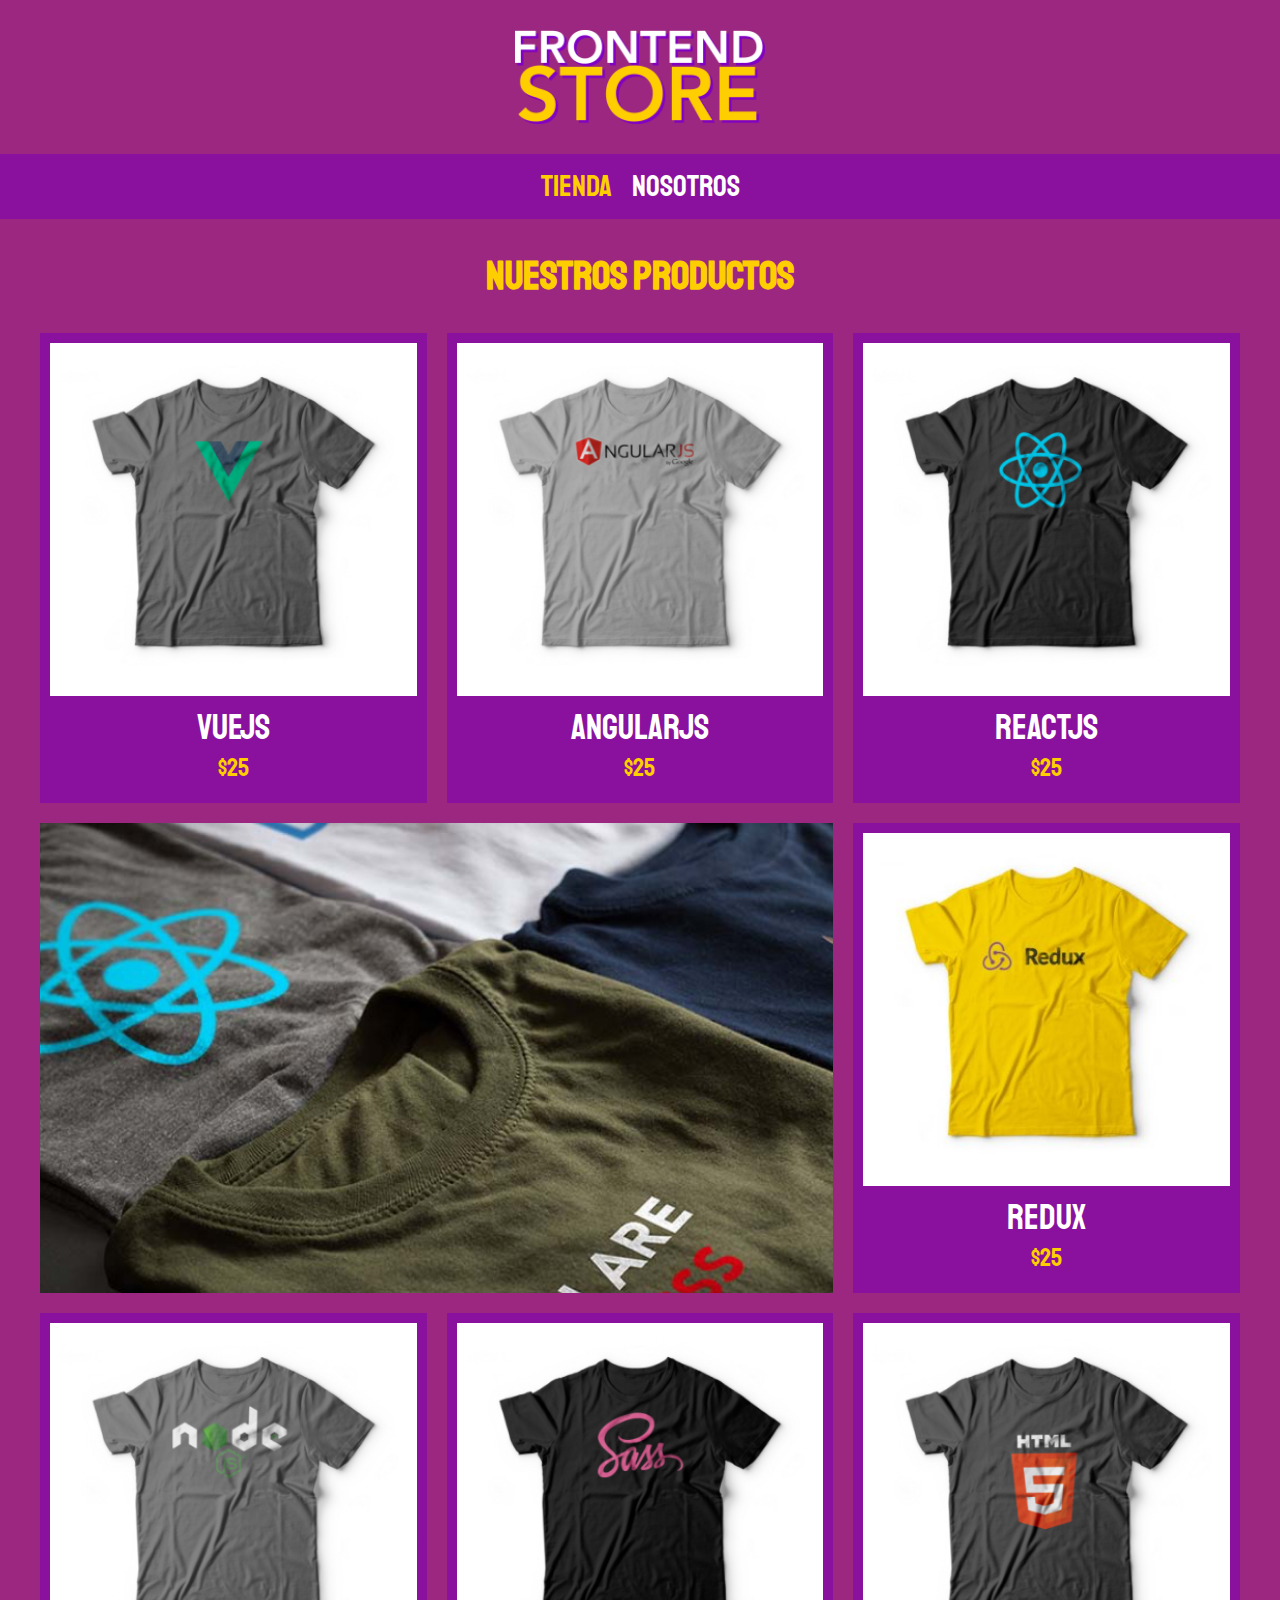
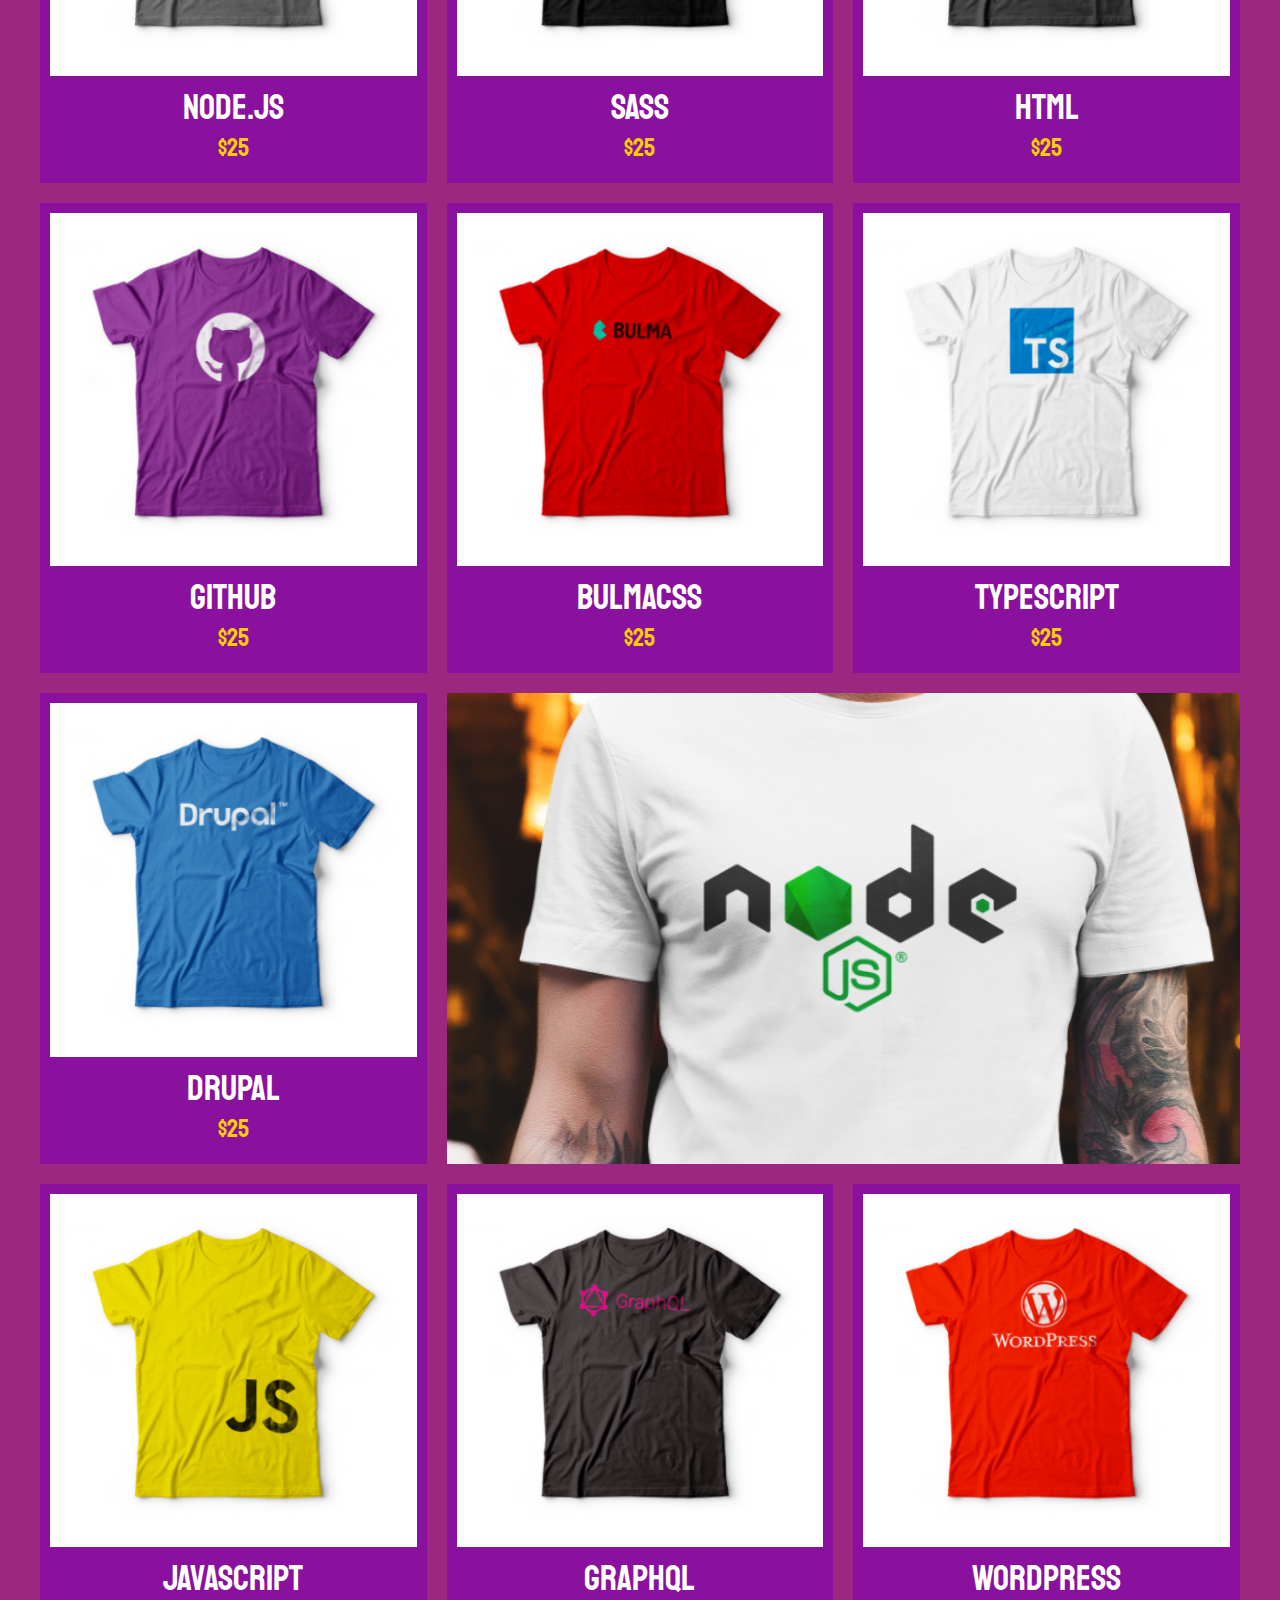
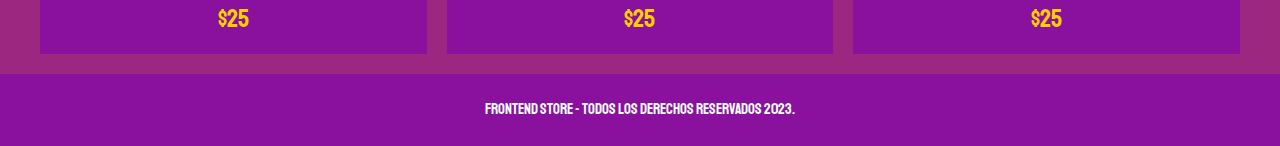
<file: index.html>
<!DOCTYPE html>
<html lang="en">
<head>
    <meta charset="UTF-8">
    <meta http-equiv="X-UA-Compatible" content="IE=edge">
    <meta name="viewport" content="width=device-width, initial-scale=1.0">
    <title>Frontend Store</title>
    <link rel="stylesheet" href="CSS/normalize.css">
    <link rel="preconnect" href="https://fonts.googleapis.com"> <!--Verificar esta linea-->
    <link rel="preconnect" href="https://fonts.gstatic.com" crossorigin> <!--Verificar esta linea-->
    <link href="https://fonts.googleapis.com/css2?family=Staatliches&display=swap" rel="stylesheet"> <!--Para cambiar la fuente lo hacemos desde css y aqui-->
    <link rel="stylesheet" href="CSS/styles.css">
</head>
<body>
    <header class="header"> <!--Bloque de BEM-->
        <a href="index.html"> <!--Cuando den clic en el header, lo redirigira a la pagina principal-->
        </a>
        <img class="header__logo" src="img/logo.png" alt="Logotipo"> <!--El alt es el elemento alternativo que se mostrara en caso que la imagen no se muestre-->
            <!--La imagen pertenece al elemento del BEM. Aqui se le agrega doble gion bajo (__)-->
    </header>
    <nav class="navegacion"> <!--Bloque ("navegacion")-->
        <a class="navegacion__enlace navegacion__enlace--activo" href="index.html">Tienda</a> <!--Para crear 2 enlaces, se debe de poner a*2. Si se quieren mas solo se debe de multiplicar por la cantidad que se requiera-->
        <a class="navegacion__enlace" href="nosotros.html">Nosotros</a> <!--Elemento ("navegacion__enlace")-->
        <!--Modificador ("navegacion__enlace"--activo)-->
    </nav>

    <main class="contenedor">
        <h1>Nuestros productos</h1>
        <div class="grid">
            <div class="producto">
                <a href="producto.html">
                    <img class="producto__imagen" src="/img/1.jpg" alt="Imagen camisa">
                    <div class="producto__informacion">
                        <p class="producto__nombre">VueJS</p>
                        <p class="producto__precio">$25</p>
                    </div>
                </a>
            </div> <!--Fin clase producto-->

            <div class="producto">
                <a href="producto.html">
                    <img class="producto__imagen" src="/img/2.jpg" alt="Imagen camisa">
                    <div class="producto__informacion">
                        <p class="producto__nombre">AngularJS</p>
                        <p class="producto__precio">$25</p>
                    </div>
                </a>
            </div> <!--Fin clase producto-->

            <div class="producto">
                <a href="producto.html">
                    <img class="producto__imagen" src="/img/3.jpg" alt="Imagen camisa">
                    <div class="producto__informacion">
                        <p class="producto__nombre">ReactJS</p>
                        <p class="producto__precio">$25</p>
                    </div>
                </a> 
            </div> <!--Fin clase producto-->

            <div class="producto">
                <a href="producto.html">
                    <img class="producto__imagen" src="/img/4.jpg" alt="Imagen camisa">
                    <div class="producto__informacion">
                        <p class="producto__nombre">Redux</p>
                        <p class="producto__precio">$25</p>
                    </div>
                </a>
            </div> <!--Fin clase producto-->

            <div class="producto">
                <a href="producto.html">
                    <img class="producto__imagen" src="/img/5.jpg" alt="Imagen camisa">
                    <div class="producto__informacion">
                        <p class="producto__nombre">Node.js</p>
                        <p class="producto__precio">$25</p>
                    </div>
                </a>
            </div> <!--Fin clase producto-->

            <div class="producto">
                <a href="producto.html">
                    <img class="producto__imagen" src="/img/6.jpg" alt="Imagen camisa">
                    <div class="producto__informacion">
                        <p class="producto__nombre">SASS</p>
                        <p class="producto__precio">$25</p>
                    </div>
                </a>
            </div> <!--Fin-->

            <div class="producto">
                <a href="producto.html">
                    <img class="producto__imagen" src="/img/7.jpg" alt="Imagen camisa">
                    <div class="producto__informacion">
                        <p class="producto__nombre">HTML</p>
                        <p class="producto__precio">$25</p>
                    </div>
                </a>
            </div> <!--Fin-->

            <div class="producto">
                <a href="producto.html">
                    <img class="producto__imagen" src="/img/8.jpg" alt="Imagen camisa">
                    <div class="producto__informacion">
                        <p class="producto__nombre">GitHub</p>
                        <p class="producto__precio">$25</p>
                    </div>
                </a>
            </div> <!--Fin-->

            <div class="producto">
                <a href="producto.html">
                    <img class="producto__imagen" src="/img/9.jpg" alt="Imagen camisa">
                    <div class="producto__informacion">
                        <p class="producto__nombre">BulmaCSS</p>
                        <p class="producto__precio">$25</p>
                    </div>
                </a>
            </div> <!--Fin-->

            <div class="producto">
                <a href="producto.html">
                    <img class="producto__imagen" src="/img/10.jpg" alt="Imagen camisa">
                    <div class="producto__informacion">
                        <p class="producto__nombre">TypeScript</p>
                        <p class="producto__precio">$25</p>
                    </div>
                </a>
            </div> <!--Fin-->

            <div class="producto">
                <a href="producto.html">
                    <img class="producto__imagen" src="/img/11.jpg" alt="Imagen camisa">
                    <div class="producto__informacion">
                        <p class="producto__nombre">Drupal</p>
                        <p class="producto__precio">$25</p>
                    </div>
                </a>
            </div> <!--Fin-->

            <div class="producto">
                <a href="producto.html">
                    <img class="producto__imagen" src="/img/12.jpg" alt="Imagen camisa">
                    <div class="producto__informacion">
                        <p class="producto__nombre">JavaScript</p>
                        <p class="producto__precio">$25</p>
                    </div>
                </a>
            </div>

            <div class="producto">
                <a href="producto.html">
                    <img class="producto__imagen" src="/img/13.jpg" alt="Imagen camisa">
                    <div class="producto__informacion">
                        <p class="producto__nombre">GraphQL</p>
                        <p class="producto__precio">$25</p>
                    </div>
                </a>
            </div>

            <div class="producto">
                <a href="producto.html">
                    <img class="producto__imagen" src="/img/14.jpg" alt="Imagen camisa">
                    <div class="producto__informacion">
                        <p class="producto__nombre">WordPress</p>
                        <p class="producto__precio">$25</p>
                    </div>
                </a>
            </div>

            <div class="grafico grafico--camisas"></div>
            <div class="grafico grafico--node"></div>

        </div>
    </main>

    <footer class="footer">
        <p class="footer__texto">FrontEnd Store - Todos los derechos reservados 2023.</p>
    </footer>
</body>
   
</html>
</file>
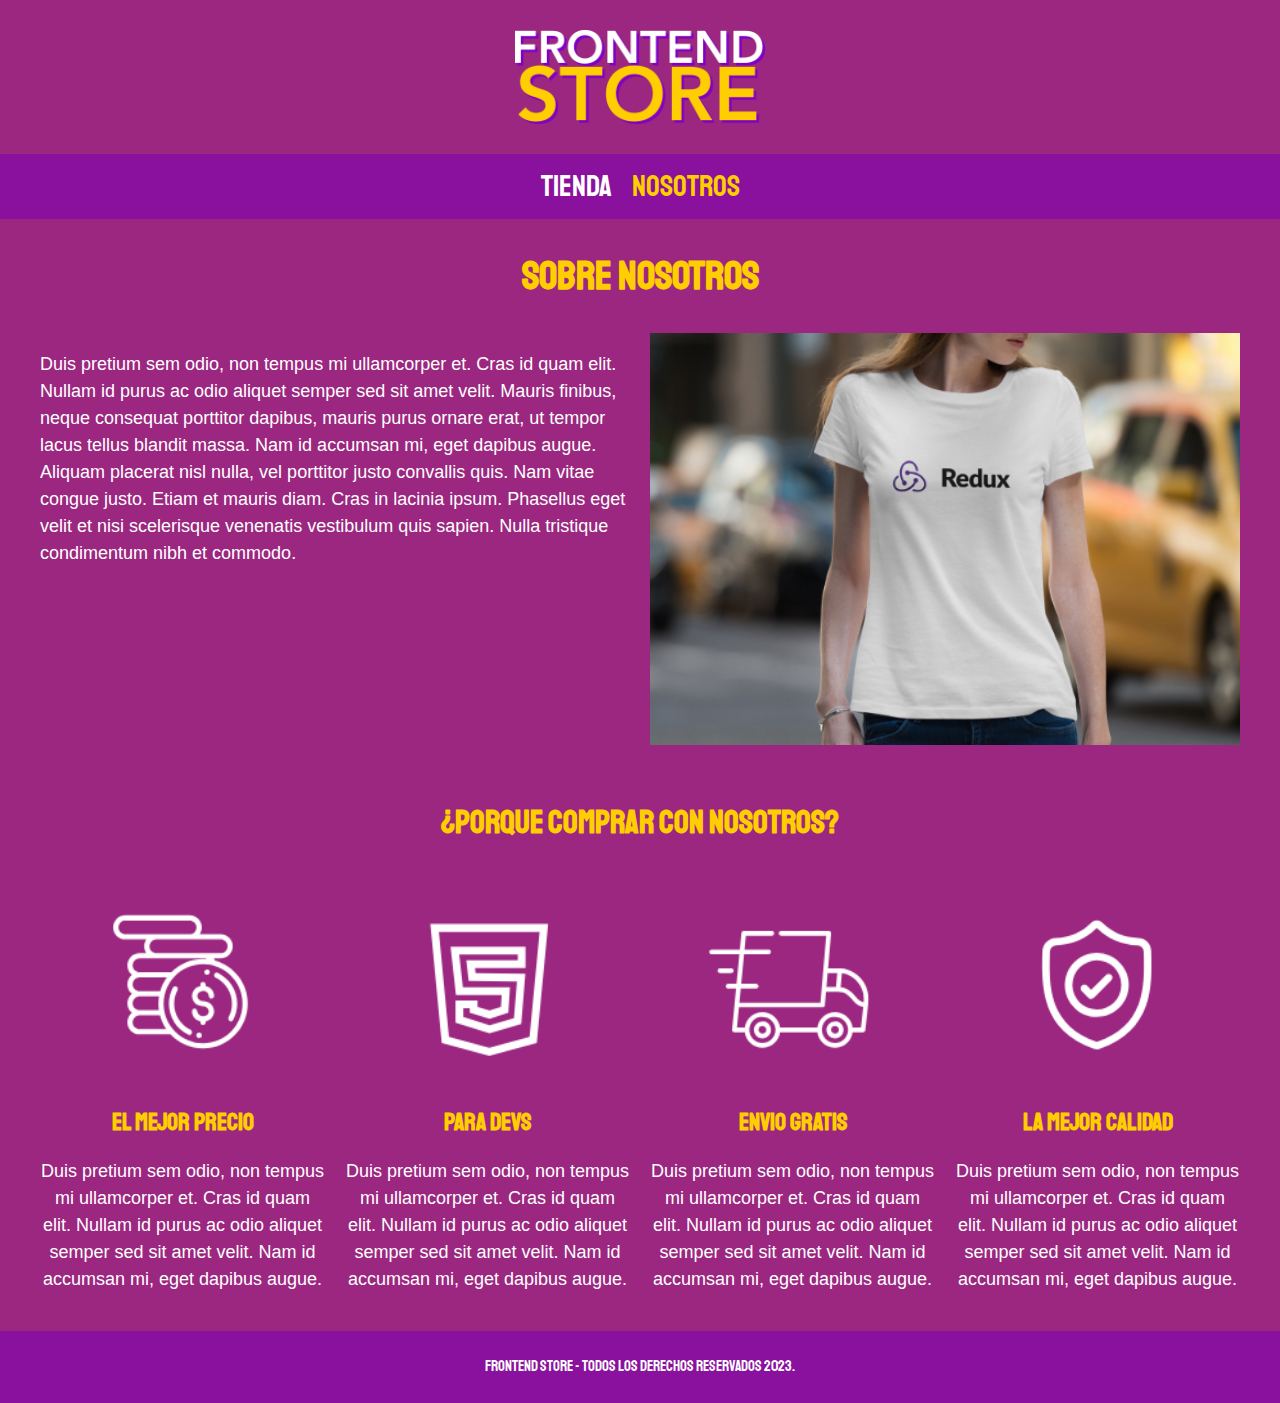
<file: nosotros.html>
<!DOCTYPE html>
<html lang="en">
<head>
    <meta charset="UTF-8">
    <meta http-equiv="X-UA-Compatible" content="IE=edge">
    <meta name="viewport" content="width=device-width, initial-scale=1.0">
    <title>Frontend Store</title>
    <link rel="stylesheet" href="CSS/normalize.css">
    <link rel="preconnect" href="https://fonts.googleapis.com"> <!--Verificar esta linea-->
    <link rel="preconnect" href="https://fonts.gstatic.com" crossorigin> <!--Verificar esta linea-->
    <link href="https://fonts.googleapis.com/css2?family=Staatliches&display=swap" rel="stylesheet"> <!--Para cambiar la fuente lo hacemos desde css y aqui-->
    <link rel="stylesheet" href="CSS/styles.css">
</head>
<body>
    <header class="header"> <!--Bloque de BEM-->
        <a href="index.html"> <!--Cuando den clic en el header, lo redirigira a la pagina principal-->
        </a>
        <img class="header__logo" src="img/logo.png" alt="Logotipo"> <!--El alt es el elemento alternativo que se mostrara en caso que la imagen no se muestre-->
            <!--La imagen pertenece al elemento del BEM. Aqui se le agrega doble gion bajo (__)-->
    </header>
    <nav class="navegacion"> <!--Bloque ("navegacion")-->
        <a class="navegacion__enlace" href="index.html">Tienda</a> <!--Para crear 2 enlaces, se debe de poner a*2. Si se quieren mas solo se debe de multiplicar por la cantidad que se requiera-->
        <a class="navegacion__enlace navegacion__enlace--activo" href="nosotros.html">Nosotros</a> <!--Elemento ("navegacion__enlace")-->
        <!--Modificador ("navegacion__enlace"--activo)-->
    </nav>

    <main class="contenedor">
        <h1>Sobre nosotros</h1>
        <div class="nosotros">
            <div class="nosotros__contenido">
                <p> Duis pretium sem odio, non tempus mi ullamcorper et. Cras id quam elit. Nullam id purus ac odio aliquet semper sed sit amet velit. Mauris finibus, neque consequat porttitor dapibus, mauris purus 
                    ornare erat, ut tempor lacus tellus blandit massa. Nam id accumsan mi, eget dapibus augue. Aliquam placerat nisl nulla, vel porttitor justo convallis quis. Nam vitae congue justo. Etiam et mauris 
                    diam. Cras in lacinia ipsum. Phasellus eget velit et nisi scelerisque venenatis vestibulum quis sapien. Nulla tristique condimentum nibh et commodo.</p>
            </div>
    
            <div>
                <img class="nosotros__imagen" src="/img/nosotros.jpg" alt="imagen nosotros">
            </div>
        </div>
    </main>

    <section class="contenedor comprar">
        <h2 class="comprar__titulo">¿Porque comprar con nosotros?</h2>

        <div class="bloques">
            <div class="bloque">
                <img class="bloque_imagen" src="/img/icono_1.png" alt="Porque comprar">
                <h3 class="bloque__titulo">El mejor precio</h3>
                <p> Duis pretium sem odio, non tempus mi ullamcorper et. Cras id quam elit. Nullam id purus ac odio aliquet semper sed sit amet velit.
                Nam id accumsan mi, eget dapibus augue.</p>
            </div>
            
            <div class="bloque">
                <img class="bloque_imagen" src="/img/icono_2.png" alt="Porque comprar">
                <h3 class="bloque__titulo">Para Devs</h3>
                <p> Duis pretium sem odio, non tempus mi ullamcorper et. Cras id quam elit. Nullam id purus ac odio aliquet semper sed sit amet velit.
                Nam id accumsan mi, eget dapibus augue.</p>
            </div>

            <div class="bloque">
                <img class="bloque_imagen" src="/img/icono_3.png" alt="Porque comprar">
                <h3 class="bloque__titulo">Envio gratis</h3>
                <p> Duis pretium sem odio, non tempus mi ullamcorper et. Cras id quam elit. Nullam id purus ac odio aliquet semper sed sit amet velit.
                Nam id accumsan mi, eget dapibus augue.</p>
            </div>

            <div class="bloque">
                <img class="bloque_imagen" src="/img/icono_4.png" alt="Porque comprar">
                <h3 class="bloque__titulo">La mejor calidad</h3>
                <p> Duis pretium sem odio, non tempus mi ullamcorper et. Cras id quam elit. Nullam id purus ac odio aliquet semper sed sit amet velit.
                Nam id accumsan mi, eget dapibus augue.</p>
            </div>

           <!-- <img class="bloque" src="/img/icono_2.png" alt="">
            <img class="bloque" src="/img/icono_3.png" alt="">
            <img class="bloque" src="/img/icono_4.png" alt=""> -->
        </div>      

    </section>

    <footer class="footer">
        <p class="footer__texto">FrontEnd Store - Todos los derechos reservados 2023.</p>
    </footer>
</body>
   
</html>
</file>
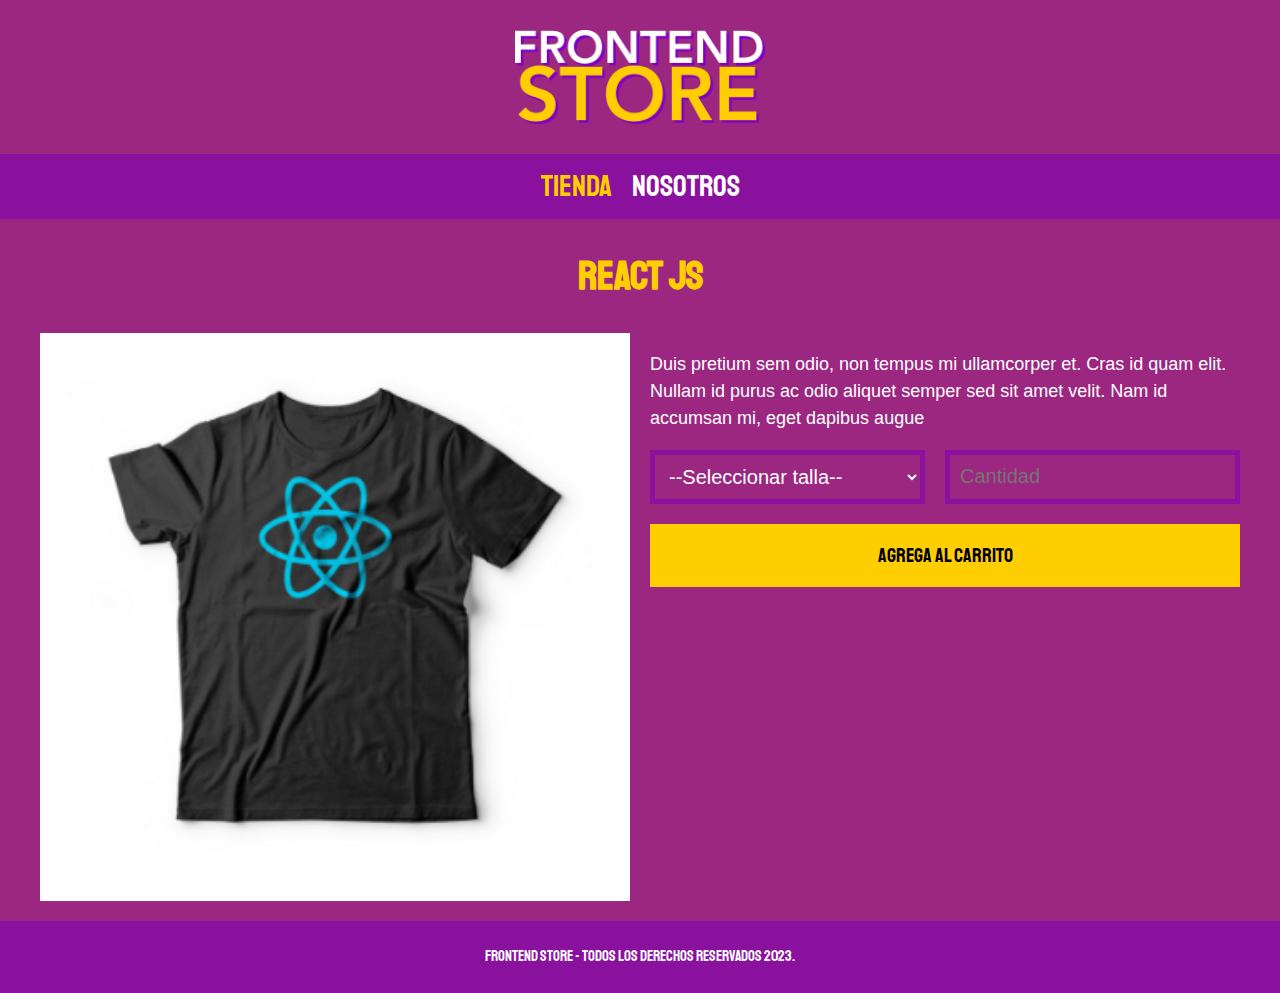
<file: producto.html>
<!DOCTYPE html>
<html lang="en">
<head>
    <meta charset="UTF-8">
    <meta http-equiv="X-UA-Compatible" content="IE=edge">
    <meta name="viewport" content="width=device-width, initial-scale=1.0">
    <title>Frontend Store</title>
    <link rel="stylesheet" href="CSS/normalize.css">
    <link rel="preconnect" href="https://fonts.googleapis.com"> <!--Verificar esta linea-->
    <link rel="preconnect" href="https://fonts.gstatic.com" crossorigin> <!--Verificar esta linea-->
    <link href="https://fonts.googleapis.com/css2?family=Staatliches&display=swap" rel="stylesheet"> <!--Para cambiar la fuente lo hacemos desde css y aqui-->
    <link rel="stylesheet" href="CSS/styles.css">
</head>
<body>
    <header class="header"> <!--Bloque de BEM-->
        <a href="index.html"> <!--Cuando den clic en el header, lo redirigira a la pagina principal-->
        </a>
        <img class="header__logo" src="img/logo.png" alt="Logotipo"> <!--El alt es el elemento alternativo que se mostrara en caso que la imagen no se muestre-->
            <!--La imagen pertenece al elemento del BEM. Aqui se le agrega doble gion bajo (__)-->
    </header>
    <nav class="navegacion"> <!--Bloque ("navegacion")-->
        <a class="navegacion__enlace navegacion__enlace--activo" href="index.html">Tienda</a> <!--Para crear 2 enlaces, se debe de poner a*2. Si se quieren mas solo se debe de multiplicar por la cantidad que se requiera-->
        <a class="navegacion__enlace" href="nosotros.html">Nosotros</a> <!--Elemento ("navegacion__enlace")-->
        <!--Modificador ("navegacion__enlace"--activo)-->
    </nav>

    <main class="contenedor">
        <h1>React JS</h1>
        <div class="camisa">
            <img class="camisa__imagen" src="/img/3.jpg" alt="Imagen del producto">
            <div class="camisa__contenido">
                <p>Duis pretium sem odio, non tempus mi ullamcorper et. Cras id quam elit. Nullam id purus ac odio aliquet semper sed sit amet velit.
                    Nam id accumsan mi, eget dapibus augue</p>
                    <form class="formulario">
                        <select class="formulario__campo"> <!--Esta eiqueta permitira tener opciones en el formulario como> chica, grande, etc-->
                            <option disabled selected>--Seleccionar talla--</option> <!--Esta etiqueta hace que aparezca como primara opcion "Seleccionar talla".
                            El atributo disabled hace que "seleccionar talla" no se pueda seleccionar. El atributo selected hace que "Seleccionar talla" aparezca como primera opcion 
                            pero no se pueda seleccionar-->
                            <option>Chica</option> 
                            <option>Mediana</option>
                            <option>Grande</option>
                        </select>

                        <input class="formulario__campo" type="number" placeholder="Cantidad" min="1"> <!--Se agregaran las cantidades de camisas a desear. Solo se podra seleccionar 
                            numeros con el "type number", el placeholder sirve para que en la barra aparezca "cantidad" y el "min" significa cantidad minima que aparecera-->
                        <input class="formulario__submit" type="submit" value="Agrega al carrito"> <!--Esta etiqueta permite agregar un boton para comprar o agregar al carrito los productos seleccionados
                        gracias al atributo "type submit", el agributo value mos permite poner un nombre al boton.-->
                    </form>
            </div>


        </div>
    </main>

    <footer class="footer">
        <p class="footer__texto">FrontEnd Store - Todos los derechos reservados 2023.</p>
    </footer>
</body>
   
</html>
</file>
<file: CSS/styles.css>
:root{ /*Valores que podemos reutilizar y si hay un cambio lo podemos cambiar en esta parte y se cambiara en todo el codigo*/
    --primario:#9c2780;
    --primarioOscuro: #89119d;
    --secundario: #ffce00; 
    --secundarioOscuro: rgb(233,287,2);
    --blanco: #fff;
    --negro: #000;

    --fuentePrincipal: 'Staatliches', cursive; /*Aqui podemos cambiar la fuente principal en esta parte y en html*/
}

html {
    box-sizing: border-box;
    font-size: 62.5%; /*Para que 1rem sea igual a 10px*/
}
  *, *:before, *:after {
    box-sizing: inherit;
}


  /*Globales*/
body{
    background-color: var(--primario);
    font-size: 1.6rem;
    line-height: 1.5; /*Interlineado*/
}

p{
    font-size: 1.8rem;
    font-family: Arial, Helvetica, sans-serif;
    color:var(--blanco);
}

a{
    text-decoration: none;
}

img{
    max-width: 100%;
    width: 100%; 
    /*Se elimino los width:100% de las etiquetas CSS para hacer una global y se elimino el max-width*/
}


.contenedor{
    max-width: 120rem; /*Maximo de anchura de los elementos*/
    margin: auto; /*Centra todo el contenido en pantalla*/
}

h1,h2,h3{
    text-align: center;
    color: var(--secundario);
    font-family: var(--fuentePrincipal);
}

h1{
    font-size: 4rem;
}
h2{
    font-size: 3.2rem;
}
h3{
    font-size: 2.4rem;
}

/*Header*/

.header{
    display: flex;
    justify-content: center;
}

.header__logo{
    margin: 3rem 0; /*3rem es hacia arriba y abajo. 0 indica a la derecha e izquierda*/
    max-width: 25rem; /*Esto es para que el logo no ocupe toda la pantalla*/
}

/*Navegacion*/
.navegacion{
    background-color: var(--primarioOscuro);
    padding: 1rem 0; /*Hara mas grande la barra arriba y abajo y nada hacia a los lados (0)*/
    display: flex;
    justify-content: center;
    gap: 2rem; /*Va a separar los elementos. En este caso separara tienda y nosotros horizontalmente*/
}

.navegacion__enlace{
    font-family: var(--fuentePrincipal);
    color: var(--blanco);
    font-size: 3rem;
    /*margin-right: 2rem;*/ /*Esta sintaxis se podria usar en vez de "gap" para separar los elementos tienda y nosotros*/
}

/* Esta sintaxis es por si se utiliza "margin-right: 2rem;" en vez de "gap", para centrar el contenido
.navegacion__enlace:last-of-type{ --> Aqui se selecciona el ultimo elemento 
   /*margin-right: 0; --> Tendra 0 de separacion hacia la izquierda, lo que hara que se centren los elementos
} */

.navegacion__enlace--activo,
.navegacion__enlace:hover{
    color: var(--secundario);
    /*background-color: var(--secundario);*/ /*Si agregamos esta sintaxis cambiara de color en forma de bloque cuando
    pongamos el puntero sobre los elementos, sin cambiar las letras */
}


/*Footer*/
.footer{
    background-color: var(--primarioOscuro);
    padding: 1rem 0; /*Hara mas grande la barra arriba y abajo y nada hacia a los lados (0)*/
    margin-top: 2rem; /*Va a separar la barra navegacion de la de footer*/
    /*display: flex;
    justify-content: center;*/ /*Esta sintaxis se pudo utilizar para centrar el texto en vez de text-align:center;*/
}

.footer__texto{
    font-family: var(--fuentePrincipal);
    color: var(--blanco);
    font-size: 1.5rem;
    text-align: center; 
}

/*Grid*/

.grid{
    display: grid;
    grid-template-columns: repeat(2,1fr);
    gap: 2rem; /*Separara 2rem tanto horizontal como verticalmente cada elemento*/
    
    /*el "gap" es igual a poner la siguiente sintaxis:
    column-gap: 2rem; --> Indica la separacion vertical entre cada elemento
    row-gap:2rem; --> Indica la separacion horizontal entre cada producto */
}

@media (min-width: 768px) { 
    .grid{
        grid-template-columns: repeat(3,1fr);
    }
}

/*Producto*/

.producto{
    background-color: var(--primarioOscuro);
    padding: 1rem;
}


/*.producto__informacion{

}*/

.producto__nombre{
    font-size: 3.5rem;
}

.producto__precio{
    font-size: 2.5rem;
    color: var(--secundario);
}

.producto__nombre,
.producto__precio{
    font-family: var(--fuentePrincipal);
    margin: 1rem 0;
    text-align: center;
    line-height: 3rem; /*Interlineado*/
}

/*Graficos*/
/*Nota: Las coordenadas se obtienen con el navegador firefox web developer (click en inspeccionar)  */

.grafico{
    min-height: 30rem; /*Altura minima*/
    background-repeat: no-repeat; /*Para que no se repita la imagen*/
    background-size: cover; /*Para que la imagen llene todo su espacio*/
    grid-column: 1/3; /*Como se aplican las mismas especificaciones en camisas y node, se para a grafico, ya que este aplica a los 2*/

}

.grafico--camisas{
    grid-row: 2/3;
    /*grid-column: 1/3;*/
    background-image: url(../img/grafico1.jpg);
}
@media (min-width: 768px) {
    .grafico--camisas{
        grid-column: 1/3;
        grid-row: 2/3;
    }
    
}

.grafico--node{
    background-image: url(../img/grafico2.jpg);
    /*grid-column: 1/3;*/
    grid-row: 8/9;
}

@media (min-width: 768px) { /*Esto es para especificar que se trabajara con dispositivos mayores a 768px. Porque 
    estamos dando condiciones para que se trabaje en dispositivos grandes y no en menores a 768px*/
    .grafico--node{
        grid-row: 5/6;
        grid-column: 2/4;
    }
}

/*---------Nosotros-----------*/
.nosotros{
    display: grid;
    grid-template-rows: repeat(2,auto);
    row-gap: 2rem;
}

@media (min-width: 768px ) {
    .nosotros{
        grid-template-columns: repeat(2,1fr);
        column-gap: 2rem;
    }

}

.nosotros__imagen{
    grid-row: 1/2;
}

@media (min-width: 768px) {
    .nosotros__imagen{
        grid-column: 2/3;
    }
}

.nosotros__contenido{
        grid-row: 2/3;
}

@media (min-width: 768px) {
    .nosotros__contenido{
        grid-column: 1/2;
        grid-row: 1/2;
    }
}

.comprar__titulo{
    grid-row: 3/4;
    /*grid-column: 1/2;*/
}
@media (min-width: 768px) {
    .comprar__titulo{
    grid-row: 2/3;
    grid-column: 1/3;
    }
}

.bloques{
    display: grid;
    grid-template-columns: repeat(2,1fr);
    column-gap: 2rem;
}

@media (min-width: 768px) {
    .bloques{
        grid-template-columns: repeat(4,1fr); /*Se mostararn 4 columnas*/
    }
}

.bloque{
    text-align: center;
}

.bloque__titulo{
    margin: 0rem;
}

/*
.nosotros__logos{
    grid-column: 1/2;
    grid-row: 4/5;
}
@media (min-width: 768px) {
    .nosotros__logos{
        grid-column: 1/3;
        grid-row: 3/4;
    }
}
*/

/*Pagina del producto*/
@media (min-width: 768px) {
    .camisa{
        display: grid;
        grid-template-columns: repeat(2,1fr);
        column-gap: 2rem;
    }
}

.formulario{
    display: grid;
    grid-template-columns: repeat(2,1fr);
    gap: 2rem;

}
.formulario__campo{
   /* border-color: var(--primarioOscuro);
    border-width: 0.5rem;
    border-style: solid;*/
    /*Si no se quiere poner la sintaxis anterior, se puede resumir con lo siguiente:*/
    border: 0.5rem solid var(--primarioOscuro); /*Primero va ancho de borde, despues tipo de borde y por ultimo el color del borde*/
    background-color: transparent; /*Tomara el color del fondo. Tambien se le puede poner el color primario*/
    color: var(--blanco); /*Color de la letra*/
    font-size: 2rem;
    font-family: Arial, Helvetica, sans-serif;
    padding: 1rem; /*Esto hace mas grande el imput (El cuadro donde viene el texto)*/
}
.formulario__submit{
    background-color: var(--secundario);
    border: none;
    font-size: 2rem;
    font-family: var(--fuentePrincipal);
    padding: 2rem;
    transition: font-size 0.3s ease, background-color 0.3s ease; /*Hara la transicion de color amarillo normal a amarillo oscuro en 03 seg.*/
    /*Si se quiere agregar una transicion de tamano del boton, solo se cambia el background-color por font-size*/
    grid-column: 1/3;
}
.formulario__submit:hover{
    font-size: 2.4rem;
    cursor: pointer; /*Esto hace que aparezca la manita en el boton*/
   background-color: var(--secundarioOscuro); 
}
</file>
